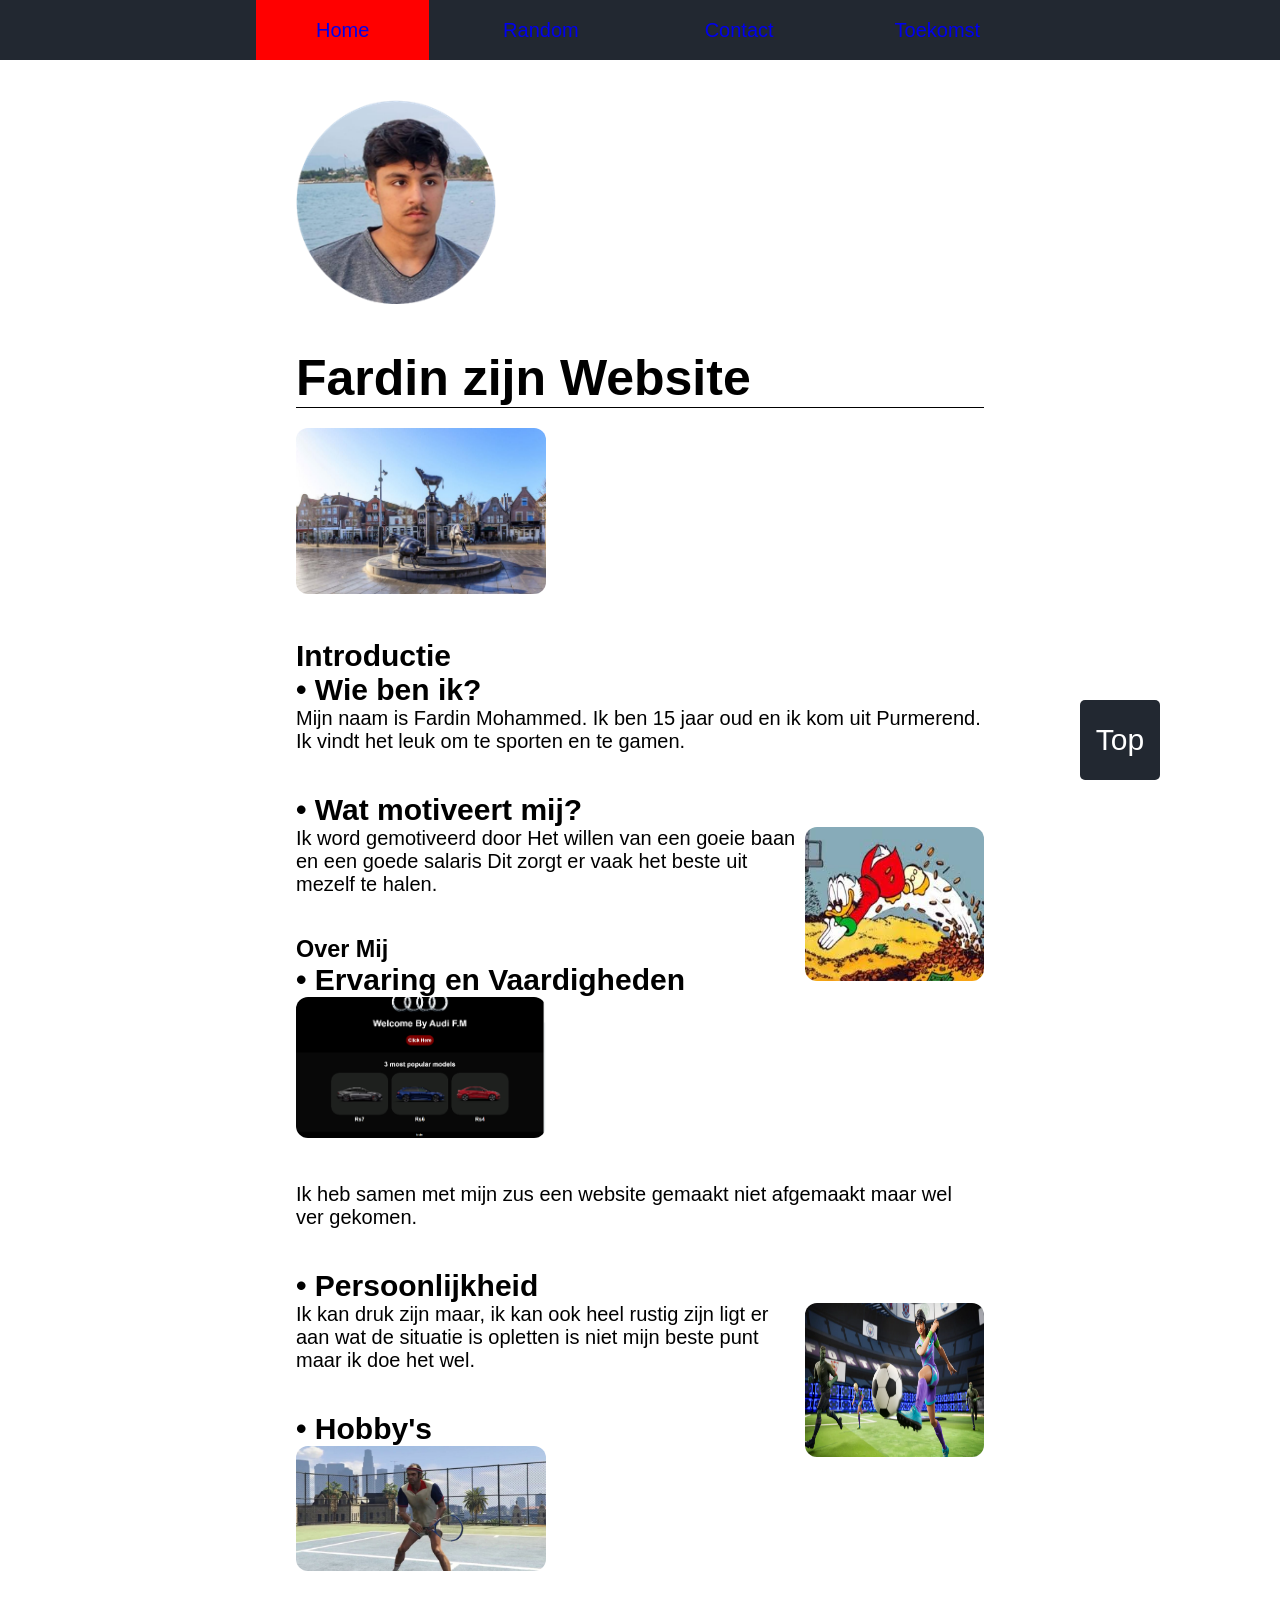
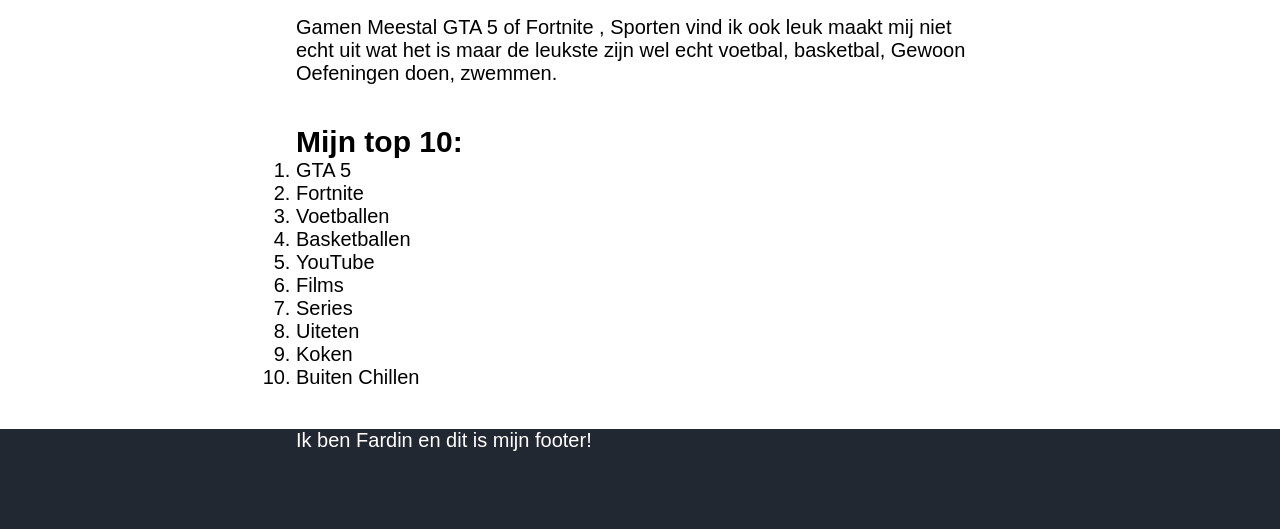
<file: index.html>
<!DOCTYPE html>
<html lang="nl">
    <head>
        <meta charset="UTF-8">
        <meta name="viewport" content="width=device-width, initial-scale=1.0">
        <title>Fardin Zijn Website</title>
        <link rel="stylesheet" href="css/style.css">
    </head>
    <body>
        <header id="header" class="header">
            <nav class="header__navigation">
                 <ul class="header_list">
                    <li class="active"><a href="index.html">Home</a></li>
                    <li><a href="random.html">Random</a></li>
                    <li><a href="contact.html">Contact</a></li>
                    <li><a href="toekomst.html">Toekomst</a></li>
                </ul>
            </nav>
        </header>
        <article>
                <img src="image/image.png" alt="Mijn Afbeelding" class="image">
                <h1>Fardin zijn Website</h1>
           
                <img src="image/koemarkt.jpg" alt="koemarkt" class="img">
                <h2>
                    Introductie
                </h2>
                <h2>
                    •	Wie ben ik?
                </h2>
                <p>
                    Mijn naam is Fardin Mohammed.
                    Ik ben 15 jaar oud en ik kom uit Purmerend.
                    Ik vindt het leuk om te sporten en te gamen.
                </p>
                <h2>
                    •	Wat motiveert mij?
                </h2>
                <img src="image/downloads.jpg" alt="oom dagobert" class="container">
                <p>
                            Ik word gemotiveerd door Het willen van een goeie baan en een goede salaris  Dit zorgt er vaak het beste uit mezelf te halen.
                </p>
                <h3>
                    Over Mij
                </h3>
                <h2>
                    •	Ervaring en Vaardigheden
                </h2>
                <img src="image/Afbeelding1.png" alt="mijn eigen website" class="img">
                <p>
                    Ik heb samen met mijn zus een website gemaakt niet afgemaakt maar wel ver gekomen.
                </p>
                <h2>
                    •	Persoonlijkheid
                </h2>
                <img src="image/f9c5d7cbd53ed6bebe69b32f12cf96e7e9ca6771-2880x1399.webp" alt="fortnite football" class="container">
                <p>
                    Ik kan druk zijn maar, 
                    ik kan ook heel rustig zijn ligt er aan wat de situatie is opletten is niet mijn beste punt maar ik doe het wel.
                </p>
                <h2>
                    •	Hobby's       
                </h2>
                <img src="image/GTA-V-Tennis-Trevor.jpg" alt="GTA 5 trevor tennis" class="img">
                <p>
                    Gamen Meestal GTA 5 of Fortnite , 
                    Sporten vind ik ook leuk maakt mij niet echt uit wat het is maar de leukste zijn wel echt voetbal,
                    basketbal, Gewoon Oefeningen doen, zwemmen.
                </p>
                <h2>Mijn top 10:</h2>
                    <ol>
                        <li>GTA 5</li>
                        <li>Fortnite</li>
                        <li>Voetballen</li>
                        <li>Basketballen</li>
                        <li>YouTube</li>
                        <li>Films</li>
                        <li>Series</li>
                        <li>Uiteten</li>
                        <li>Koken</li>
                        <li>Buiten Chillen</li>
                    </ol>
        </article>
        <a class="top" href="#header">Top</a>
        <footer>
            <p>
                Ik ben Fardin en dit is mijn footer!
            </p>
        </footer>
    </body>
</html>
</file>
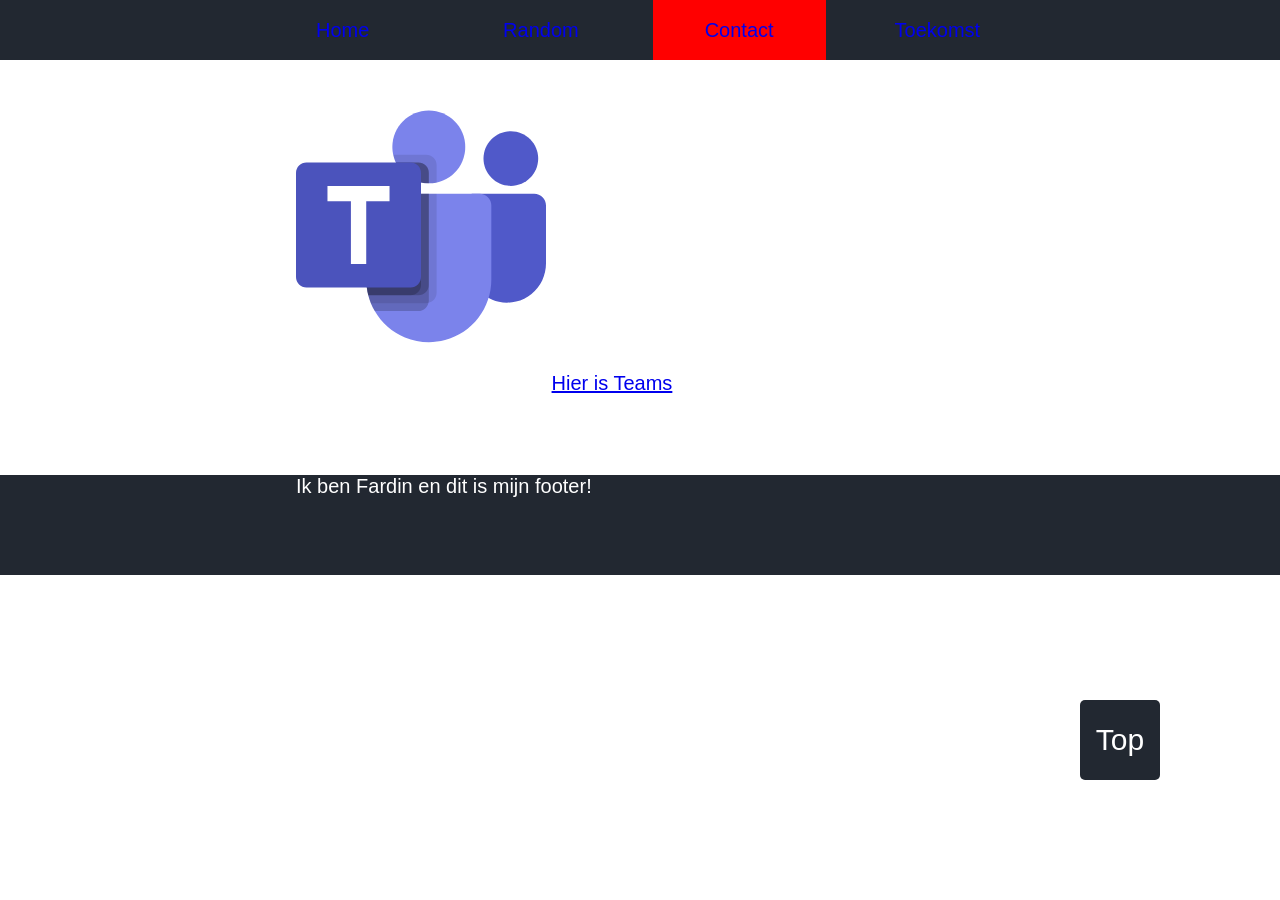
<file: contact.html>
<!DOCTYPE html>
<html lang="nl">
    <head>
        <meta charset="UTF-8">
        <meta name="viewport" content="width=device-width, initial-scale=1.0">
        <title></title>
        <link rel="stylesheet" href="css/style.css">
    </head>
    <body>
        <header id="header" class="header">
            <nav class="header__navigation">
                 <ul class="header_list">
                    <li><a href="index.html">Home</a></li>
                    <li><a href="random.html">Random</a></li>
                    <li class="active"><a href="contact.html">Contact</a></li>
                    <li><a href="toekomst.html">Toekomst</a></li>
                </ul>
            </nav>
        </header>
        <article>
            <p>
                <img src="image/Icon-Teams-28x281.svg" alt="Teams">
                <a href="https://teams.microsoft.com/v2/">Hier is Teams</a>
            </p>
            <p>
                
            </p>
        </article>
        <a class="top" href="#header">Top</a>
        <footer>
            <p>
                Ik ben Fardin en dit is mijn footer!
            </p>
        </footer>
    </body>
</html>
</file>
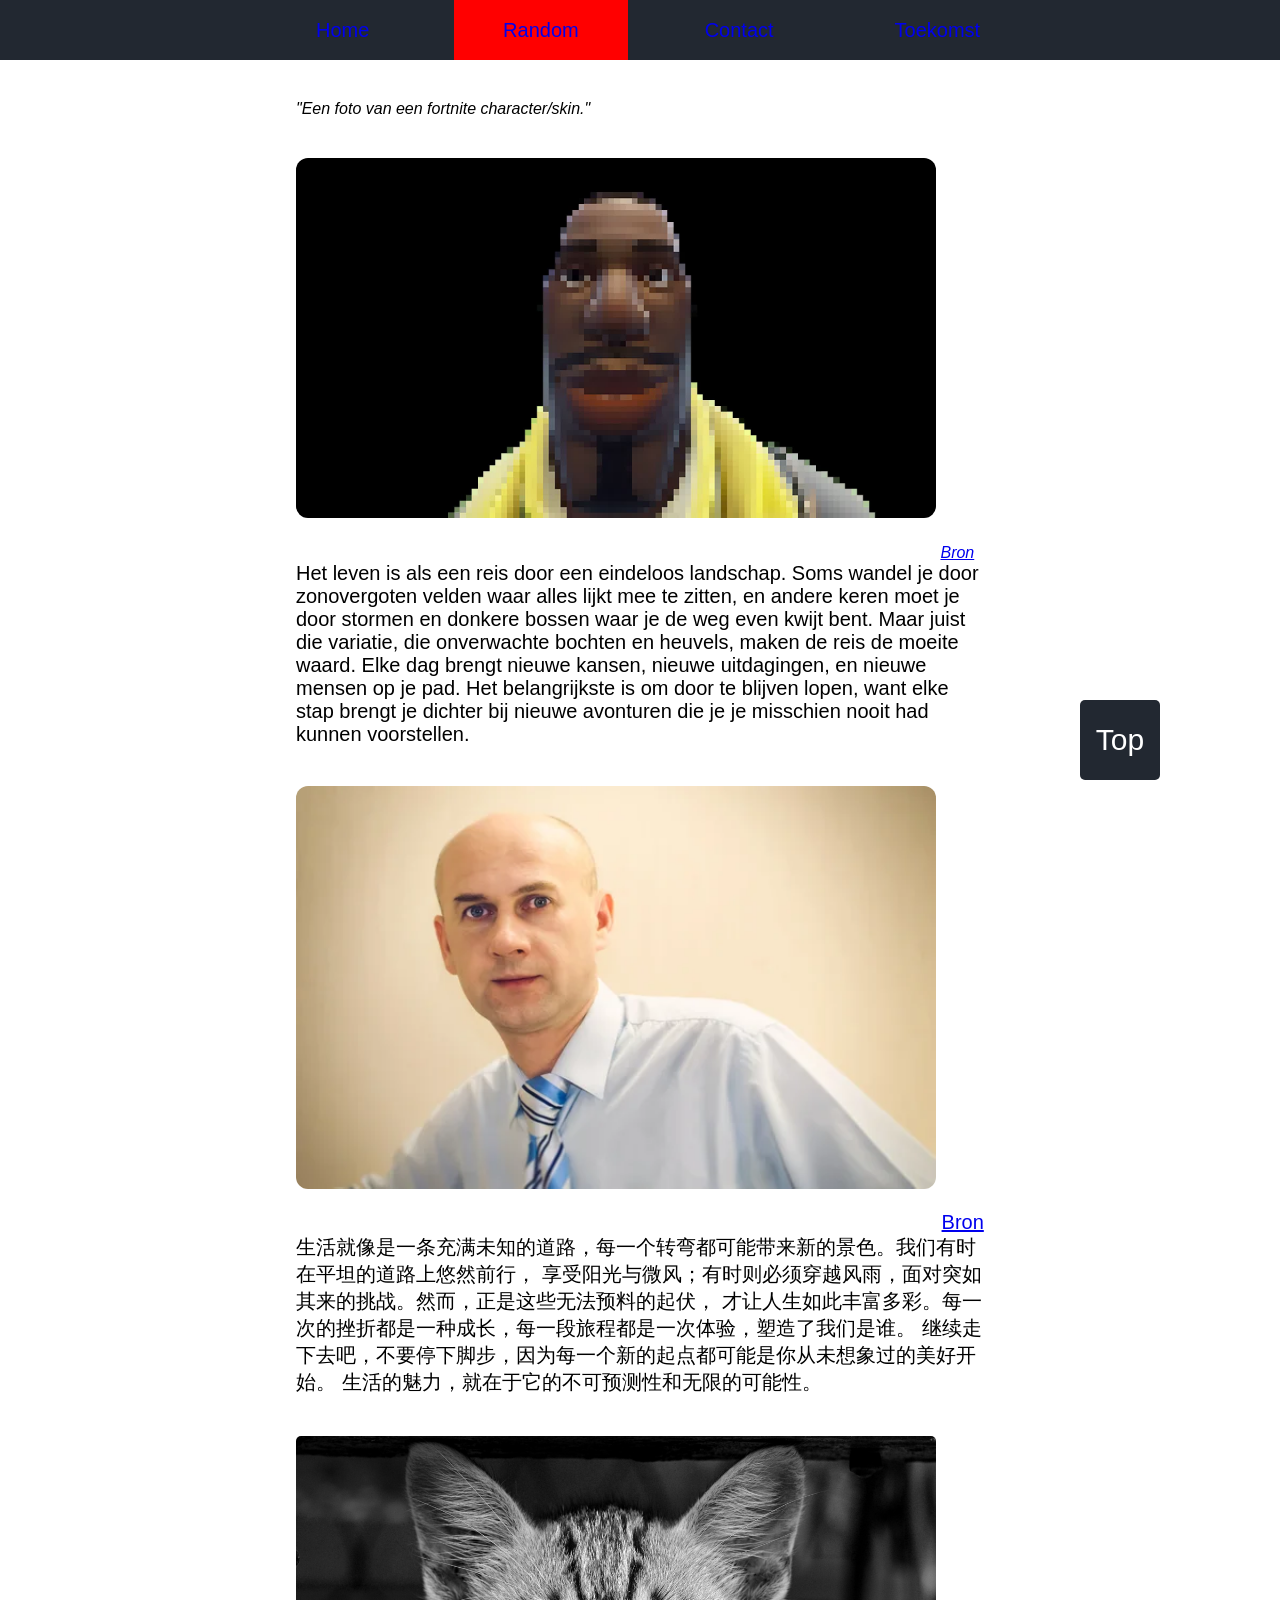
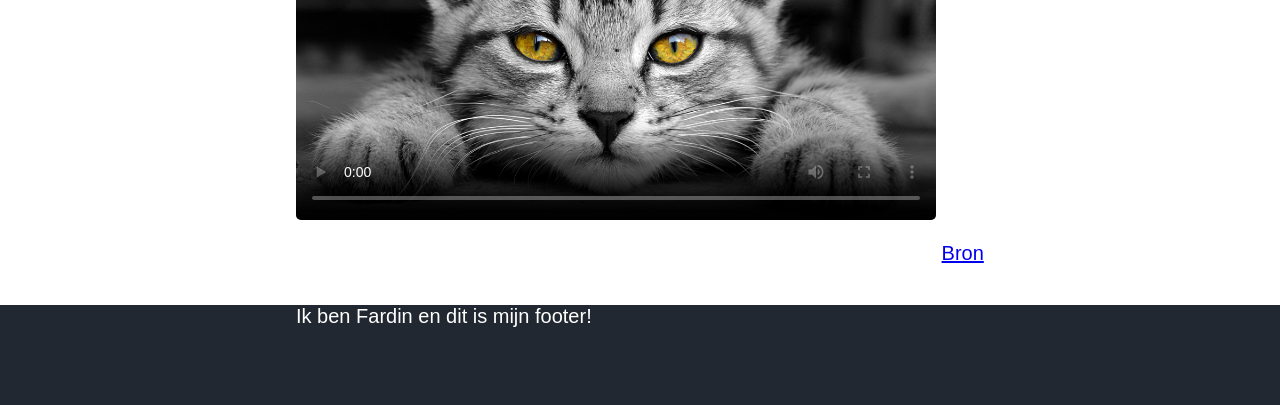
<file: random.html>
<!DOCTYPE html>
<html lang="nl">
    <head>
        <meta charset="UTF-8">
        <meta name="viewport" content="width=device-width, initial-scale=1.0">
        <title></title>
        <link rel="stylesheet" href="css/style.css">
    </head>
    <body>
        <header id="header" class="header">
            <nav class="header__navigation">
                 <ul class="header_list">
                    <li><a href="index.html">Home</a></li>
                    <li class="active"><a href="random.html">Random</a></li>
                    <li><a href="contact.html">Contact</a></li>
                    <li><a href="toekomst.html">Toekomst</a></li>
                </ul>
            </nav>
        </header>
        <article>
        <figcaption>
            <p>
            "Een foto van een fortnite character/skin."
            </p>
            <img class="image_1" src="image/landscape_comp.jpeg" alt="Een foto van een fortnite character/skin.">
            <a href="margin-bottom: 40px;
            border-radius: 5px;">Bron</a>
        </figcaption>
            <p>
                Het leven is als een reis door een eindeloos landschap. 
                Soms wandel je door zonovergoten velden waar alles lijkt mee te zitten, 
                en andere keren moet je door stormen en donkere bossen waar je de weg even kwijt bent. 
                Maar juist die variatie, die onverwachte bochten en heuvels, maken de reis de moeite waard. 
                Elke dag brengt nieuwe kansen, nieuwe uitdagingen, en nieuwe mensen op je pad. 
                Het belangrijkste is om door te blijven lopen, 
                want elke stap brengt je dichter bij nieuwe avonturen die je je misschien nooit had kunnen voorstellen.
            </p>
            <img class="image_1" src="image/depositphotos_60400957-stock-photo-the-man-in-the-office.jpg" alt="foto van een kale man">
            <a href="margin-bottom: 40px;border-radius: 5px;">Bron</a>
            <p>
            生活就像是一条充满未知的道路，每一个转弯都可能带来新的景色。我们有时在平坦的道路上悠然前行，
            享受阳光与微风；有时则必须穿越风雨，面对突如其来的挑战。然而，正是这些无法预料的起伏，
            才让人生如此丰富多彩。每一次的挫折都是一种成长，每一段旅程都是一次体验，塑造了我们是谁。
            继续走下去吧，不要停下脚步，因为每一个新的起点都可能是你从未想象过的美好开始。
            生活的魅力，就在于它的不可预测性和无限的可能性。
        </p>
        <video poster="image/poster-grijze-kitten-op-het-tapijt.jpg" src="video/Rick Roll (Different link + no ads).mp4" controls ></video>
        <a href="https://redro.nl/poster-grijze-kitten-op-het-tapijt,76656821">Bron</a>
        </article>
        <a class="top" href="#header">Top</a>
        <footer>
            <p>
                Ik ben Fardin en dit is mijn footer!
            </p>
        </footer>
    </body>
</html>
</file>
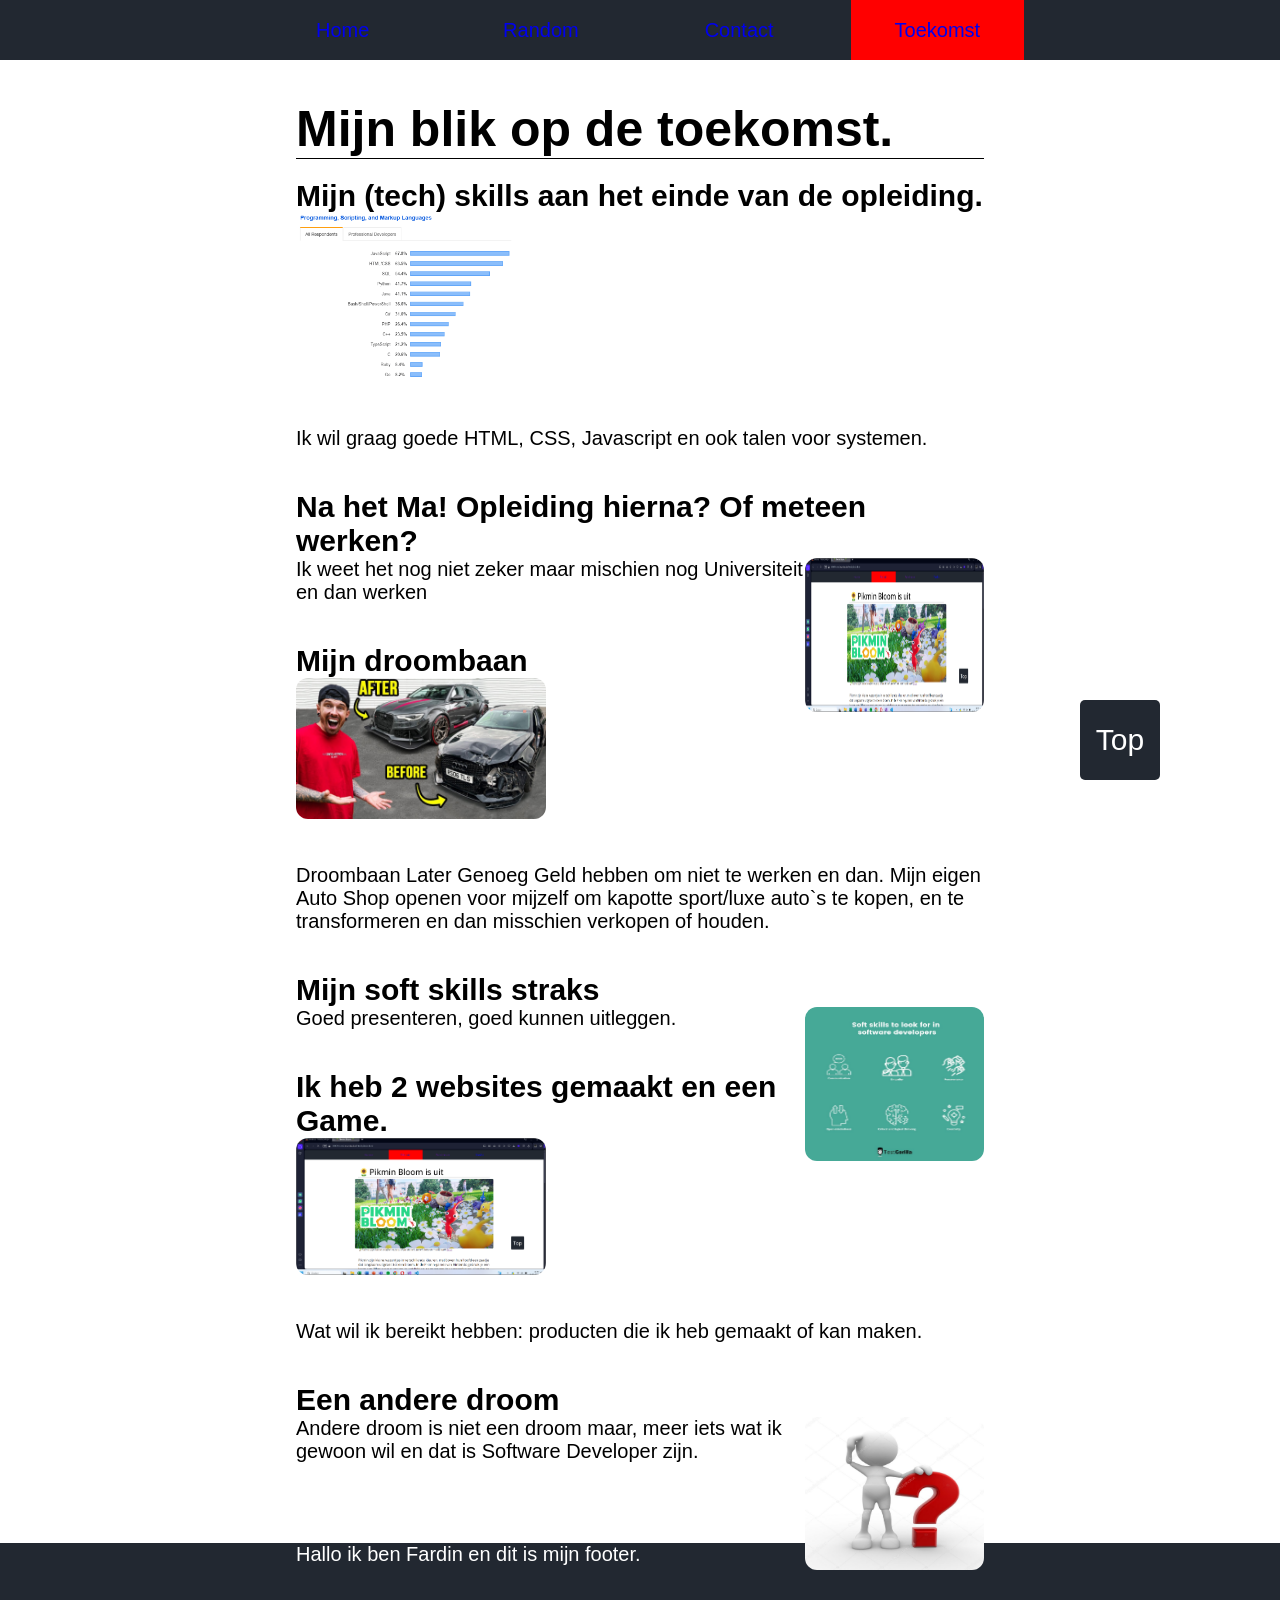
<file: toekomst.html>
<!DOCTYPE html>
<html lang="en">
<head>
    <meta charset="UTF-8">
    <meta name="viewport" content="width=device-width, initial-scale=1.0">
    <title>Document</title>
    <link rel="stylesheet" href="css/style.css">
</head>
<body>
    <header id="header" class="header">
        <nav class="header__navigation">
             <ul class="header_list">
                <li><a href="index.html">Home</a></li>
                <li><a href="random.html">Random</a></li>
                <li><a href="contact.html">Contact</a></li>
                <li class="active"><a href="toekomst.html">Toekomst</a></li>
            </ul>
        </nav>
    </header>
    <article>
        <h1>
            Mijn blik op de toekomst.
        </h1>
        <h2>
            Mijn (tech) skills aan het einde van de opleiding.
        </h2>
        <img src="image/1.png" alt="">
        <p>
            Ik wil graag goede HTML, CSS, Javascript en ook talen voor systemen.
        </p>
        <h2>
            Na het Ma! Opleiding hierna? Of meteen werken?
        </h2>
        <img class="container" src="image/3.png" alt="Img3">
        <p>
            Ik weet het nog niet zeker maar mischien nog Universiteit en dan werken
        </p>
        <h2>
            Mijn droombaan
        </h2>
        <img src="image/4.png" alt="Img4">
        <p>
            Droombaan Later Genoeg Geld hebben om niet te werken en dan. 
            Mijn eigen Auto Shop openen voor mijzelf om kapotte sport/luxe auto`s te kopen, 
            en te transformeren en dan misschien verkopen of houden.
        </p>
        <h2>
            Mijn soft skills straks
        </h2>
        <img class="container" src="image/2.png" alt="Afbeelding 2">
        <p>
            Goed presenteren, goed kunnen uitleggen.
        </p>
        <h2>
            Ik heb 2 websites gemaakt en een Game.
        </h2>
        <img src="image/3.png" alt="3.png">
        <p>
            Wat wil ik bereikt hebben:
            producten die ik heb gemaakt of kan maken.
        </p>
        <h2>
            Een andere droom
        </h2>
        <img class="container" src="image/5.png" alt="Poppetje met een Vraagteken.">
        <p>
            Andere droom is niet een droom maar, 
            meer iets wat ik gewoon wil en dat is Software Developer zijn.
        </p>
    </article>
    <a class="top" href="#header">Top</a>
    <footer>
        <p>
        Hallo ik ben Fardin en dit is mijn footer.
        </p>    
    </footer>
</body>
</html>
</file>
<file: css/style.css>
*{
    padding: 0;
    margin: 0;
    box-sizing: border-box;
}

html{
    scroll-behavior: smooth;
}

body{
    font-size: 20px;
    font-family: sans-serif;
    font-weight: 400px;
}

header{
    display: block;
    unicode-bidi: isolate;
}


header, footer {
    background: #222831;
    color: white;
    height: 60px;
}

nav{
    width: 60vw;
    height: 100%;
    margin: 0 auto;
}

nav > ul{
    display: flex;
    list-style: none;
    height: 100%;
    width: 100%;
    align-items: center;
    justify-content: space-evenly;
    gap: 20px;
}


nav > ul > li{
    width: 100%;
    height: 100%;
}

.active{
    background-color:red;
}

nav > ul > li > a{
    width: 100%;
    height: 100%;
    display: block;
    text-align: center;
    line-height: 60px;
    text-decoration: none;
}


li:hover{
    cursor: pointer;
}


h1{
    float: center;
    font-size: 250%;
    margin-bottom: 20px;
    border-bottom: 1px solid black;
}

article{
    width: 60vw;
    margin: 0 auto;
    padding: 40px;
}


.header_list{
    display: flex;
    justify-content: center;
    align-items:center;
    gap: 25px;
    list-style: none;
}

.header__navigation{
    display: flex;
    justify-content: center;
    align-items: center;
    gap: 25px;
    list-style: none;
}


img{
    width: 250px;
    margin-bottom: 40px;
    border-radius: 12px;
    transition: 0.2s transform;
}
.image_1{
    width: 50vw;
}

img:hover{
    transform: scale(1.05);
}

p{
    margin-bottom: 40px;
}

.image{
    width: 200px;
}


video{
    width:50vw;
    margin-bottom: 40px;
    border-radius: 5px;
}

.container{
    float: right;
    height: 12vw;
    width: 14vw;
}

figcaption{
    font-size: 80%;
    font-style: italic;
    font-weight: 400;
}

.top{
    width: 80px;
    height: 80px;
    background: #222831;
    border: none;
    font-size: 150%;
    font-family: 'Open Sans', sans-serif;
    border-radius: 5px;
    color: white;
    position: fixed;
    bottom: 120px;
    right: 120px;
    text-decoration: none;
    display: flex;
    justify-content: center;
    align-items: center;
}


footer{
    height: 100px;
    display: flex;
    align-items: center;
    display: block;
}

footer > p{
    width: 60vw;
    margin: 0 auto;
    padding-left: 40px;
}
</file>
